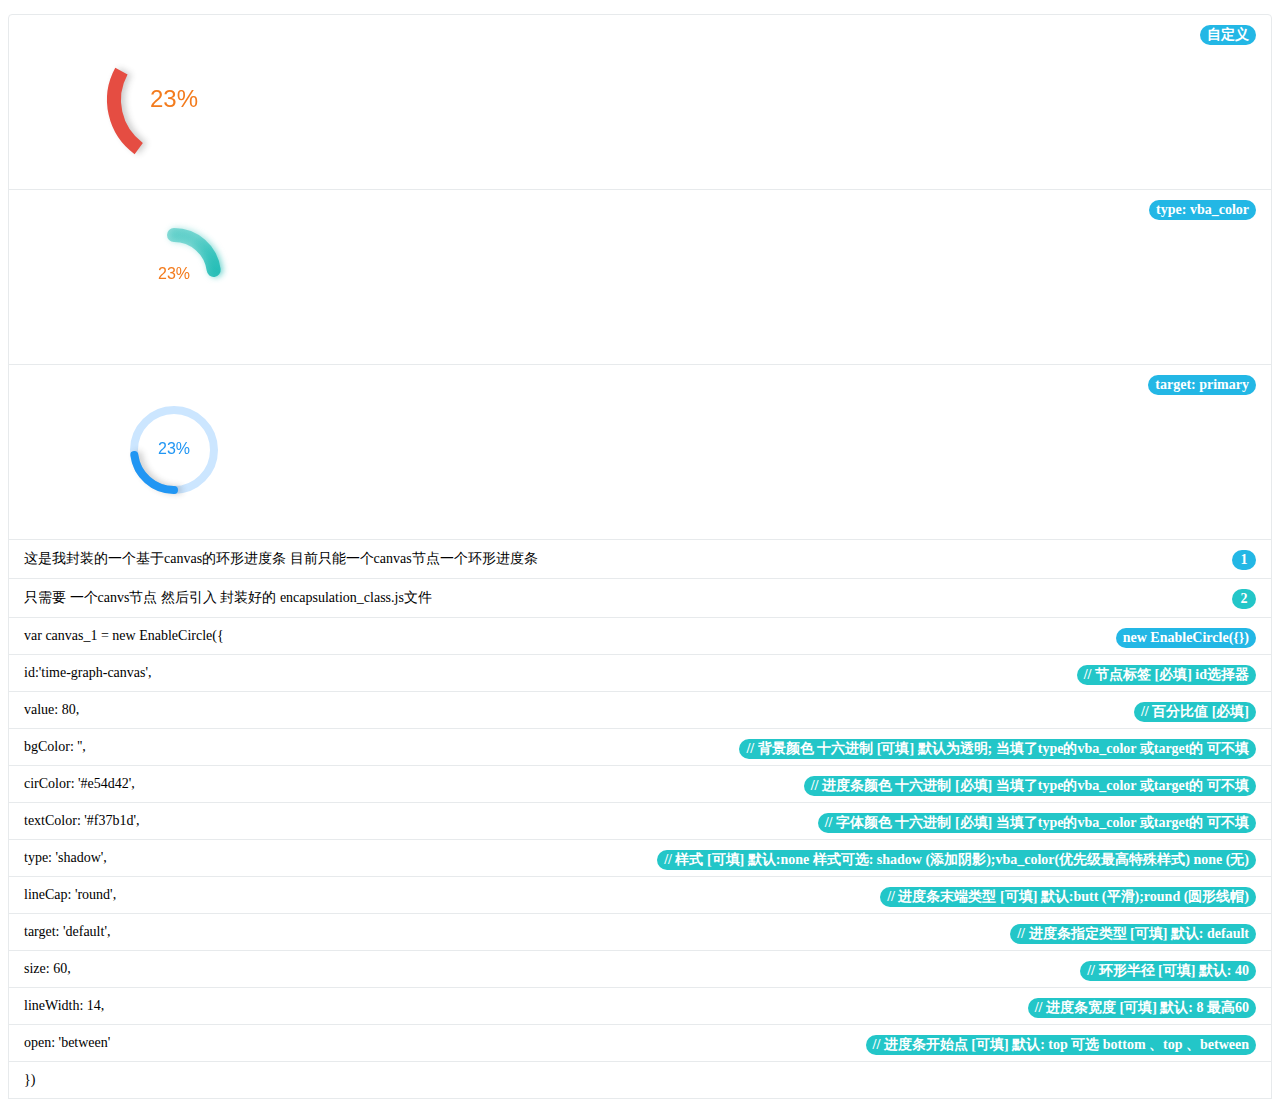
<file: jq22EnableCircle826202002252326/EnableCircle/index.html>
<!DOCTYPE html>
<html lang="en">
<head>
  <meta charset="UTF-8">
  <meta name="viewport" content="width=device-width, initial-scale=1.0">
  <meta http-equiv="X-UA-Compatible" content="ie=edge">
  <link rel="stylesheet" href="css/styleCircle.css">
  <title>EnableCircle 环形进度条</title>
</head>
<body>
    <ul class="vba-list-group">
        <li class="vba-list-group-item">
            <span class="vba-badge vba-badge-primary">自定义</span>
            <canvas id="le-canvas"></canvas>
        </li>
        <li class="vba-list-group-item">
            <span class="vba-badge vba-badge-primary">type: vba_color</span>
            <canvas id="le-canvas_1"></canvas>
        </li>
        <li class="vba-list-group-item">
            <span class="vba-badge vba-badge-primary">target: primary</span>
            <canvas id="le-canvas_3"></canvas>
        </li>
        <li class="vba-list-group-item">
            <span class="vba-badge vba-badge-primary">1</span>
            这是我封装的一个基于canvas的环形进度条 目前只能一个canvas节点一个环形进度条
        </li>
        <li class="vba-list-group-item ">
            <span class="vba-badge vba-badge-info">2</span>
            只需要 一个canvs节点 然后引入 封装好的 encapsulation_class.js文件
        </li>
        <li class="vba-list-group-item">
            var canvas_1 = new EnableCircle({ <span class="vba-badge vba-badge-primary"> new EnableCircle({})</span>
        </li>
        <li class="vba-list-group-item">
            id:'time-graph-canvas',<span class="vba-badge vba-badge-info"> // 节点标签 [必填] id选择器</span>
        </li>
        <li class="vba-list-group-item">
            value: 80, <span class="vba-badge vba-badge-info"> // 百分比值 [必填] </span>
        </li>
        <li class="vba-list-group-item">
            bgColor: '', <span class="vba-badge vba-badge-info">// 背景颜色 十六进制 [可填] 默认为透明;  当填了type的vba_color 或target的 可不填</span> 
        </li>
        <li class="vba-list-group-item">
            cirColor: '#e54d42', <span class="vba-badge vba-badge-info">// 进度条颜色 十六进制 [必填] 当填了type的vba_color 或target的 可不填</span> 
        </li>
        <li class="vba-list-group-item">
            textColor: '#f37b1d', <span class="vba-badge vba-badge-info"> // 字体颜色 十六进制 [必填] 当填了type的vba_color 或target的 可不填</span>
        </li>
        <li class="vba-list-group-item">
            type: 'shadow', <span class="vba-badge vba-badge-info">// 样式 [可填] 默认:none 样式可选: shadow (添加阴影);vba_color(优先级最高特殊样式) none (无)</span> 
        </li>
        <li class="vba-list-group-item">
            lineCap: 'round', <span class="vba-badge vba-badge-info"> // 进度条末端类型 [可填] 默认:butt (平滑);round (圆形线帽)  </span>
        </li>
        <li class="vba-list-group-item">
            target: 'default', <span class="vba-badge vba-badge-info">  // 进度条指定类型 [可填] 默认: default </span>
        </li>
        <li class="vba-list-group-item">
            size: 60, <span class="vba-badge vba-badge-info">  // 环形半径 [可填] 默认: 40</span>
        </li>
        <li class="vba-list-group-item">
            lineWidth: 14, <span class="vba-badge vba-badge-info">  // 进度条宽度 [可填] 默认: 8 最高60</span>
        </li>
        <li class="vba-list-group-item">
            open: 'between' <span class="vba-badge vba-badge-info">  // 进度条开始点 [可填] 默认: top 可选 bottom 、top 、between</span>
        </li>
        <li class="vba-list-group-item">
          })
        </li>
    </ul>
  <script src="js/encapsulation_class.js"></script>
  <script>
    var canvas_1 = new EnableCircle({
    id:'le-canvas', // 节点标签 [必填] id选择器
    value: 80, // 百分比值 [必填] 
    bgColor: '', // 背景颜色 十六进制 [可填] 默认为透明;  当填了type的vba_color 或target的 可不填
    cirColor: '#e54d42', // 进度条颜色 十六进制 [必填] 当填了type的vba_color 或target的 可不填
    textColor: '#f37b1d', // 字体颜色 十六进制 [必填] 当填了type的vba_color 或target的 可不填
    type: 'shadow', // 样式 [可填] 默认:none 样式可选: shadow (添加阴影);vba_color(优先级最高特殊样式) none (无)
    lineCap: 'butt', // 进度条末端类型 [可填] 默认:butt (平滑);round (圆形线帽) 
    target: 'default', // 进度条指定类型 [可填] 默认: default 
    size: 60,// 环形半径 [可填] 默认: 40
    lineWidth: 14, // 进度条宽度 [可填] 默认: 8 最高60
    open: 'between' // 进度条开始点 [可填] 默认: top 可选 bottom 、top 、between
    })
    var canvas_2 = new EnableCircle({
    id:'le-canvas_1',
    value: 80,
    type: 'vba_color',
    lineCap: 'round'
    })
    var canvas_3 = new EnableCircle({
    id:'le-canvas_3',
    value: 60,
    type: 'shadow',
    target: 'primary',
    lineCap: 'round',
    open: 'bottom'
    })
  </script>
</body>
</html>
</file>
<file: jq22EnableCircle826202002252326/EnableCircle/css/styleCircle.css>
*{
  font-size: 14px;
}
.vba-list-group {
  padding-left: 0;
  margin-bottom: 20px;
}
.vba-badge {
  background-color: #d1dade;
  color: #5e5e5e;
  font-size: 14px;
  font-weight: 600;
  padding-bottom: 4px;
  padding-left: 6px;
  padding-right: 6px;
  text-shadow: none;
  display: inline-block;
  min-width: 10px;
  padding: 3px 7px;
  line-height: 1;
  text-align: center;
  white-space: nowrap;
  vertical-align: middle;
  border-radius: 10px;
}
.vba-list-group-item:first-child {
  border-top-left-radius: 4px;
  border-top-right-radius: 4px;
}
.vba-list-group-item {
  background-color: inherit;
  border: 1px solid #e7eaec;
  display: block;
  margin-bottom: -1px;
  padding: 10px 15px;
  position: relative;
}
.vba-list-group-item>.vba-badge {
  float: right;
}
.vba-label-primary, .vba-badge-primary {
  background-color: #23b7e5;
  color: #FFFFFF;
}
.vba-label-info, .vba-badge-info {
  background-color: #23c6c8;
  color: #FFFFFF;
}
.vba-label-danger, .vba-badge-danger {
  background-color: #ed5565;
  color: #FFFFFF;
}
.vba-label-success, .vba-badge-success {
  background-color: #1c84c6;
  color: #FFFFFF;
}
.vba-label-warning, .vba-badge-warning {
  background-color: #8a6d3b;
  color: #FFFFFF;
}
</file>
